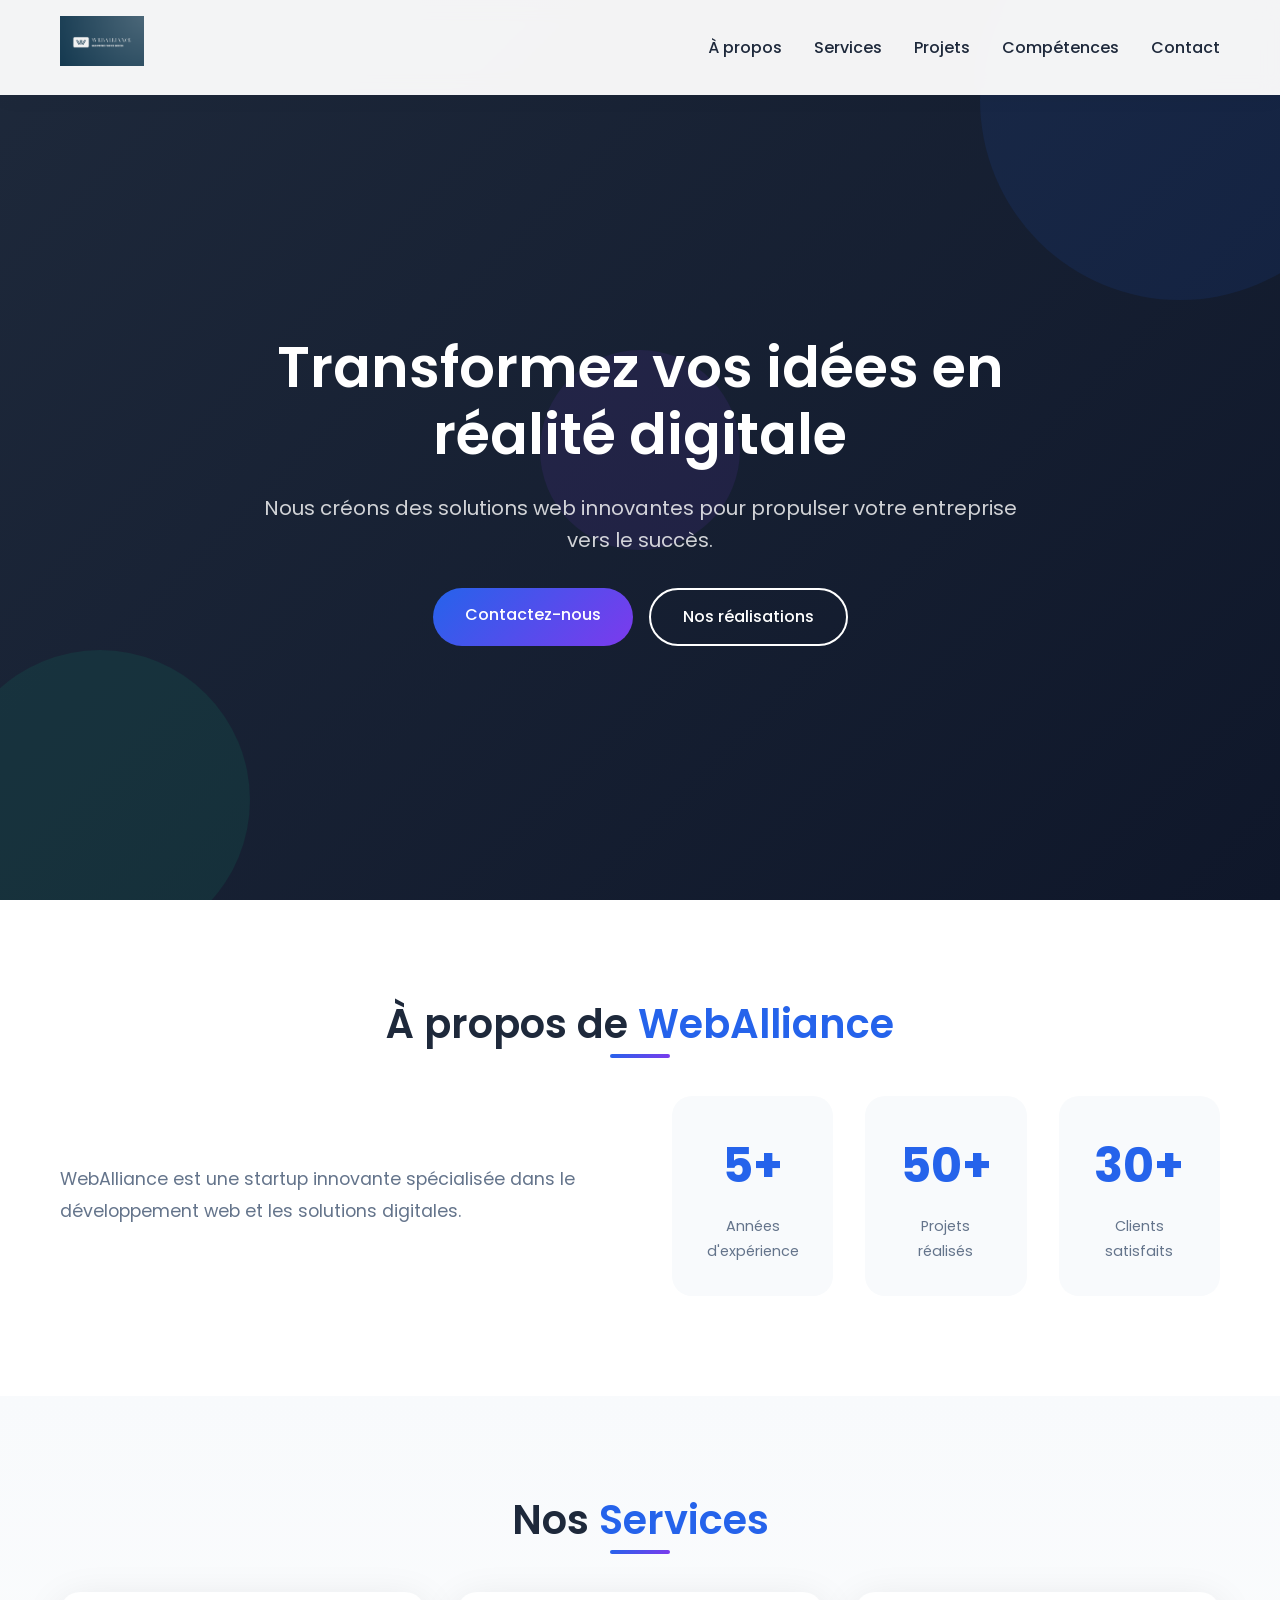
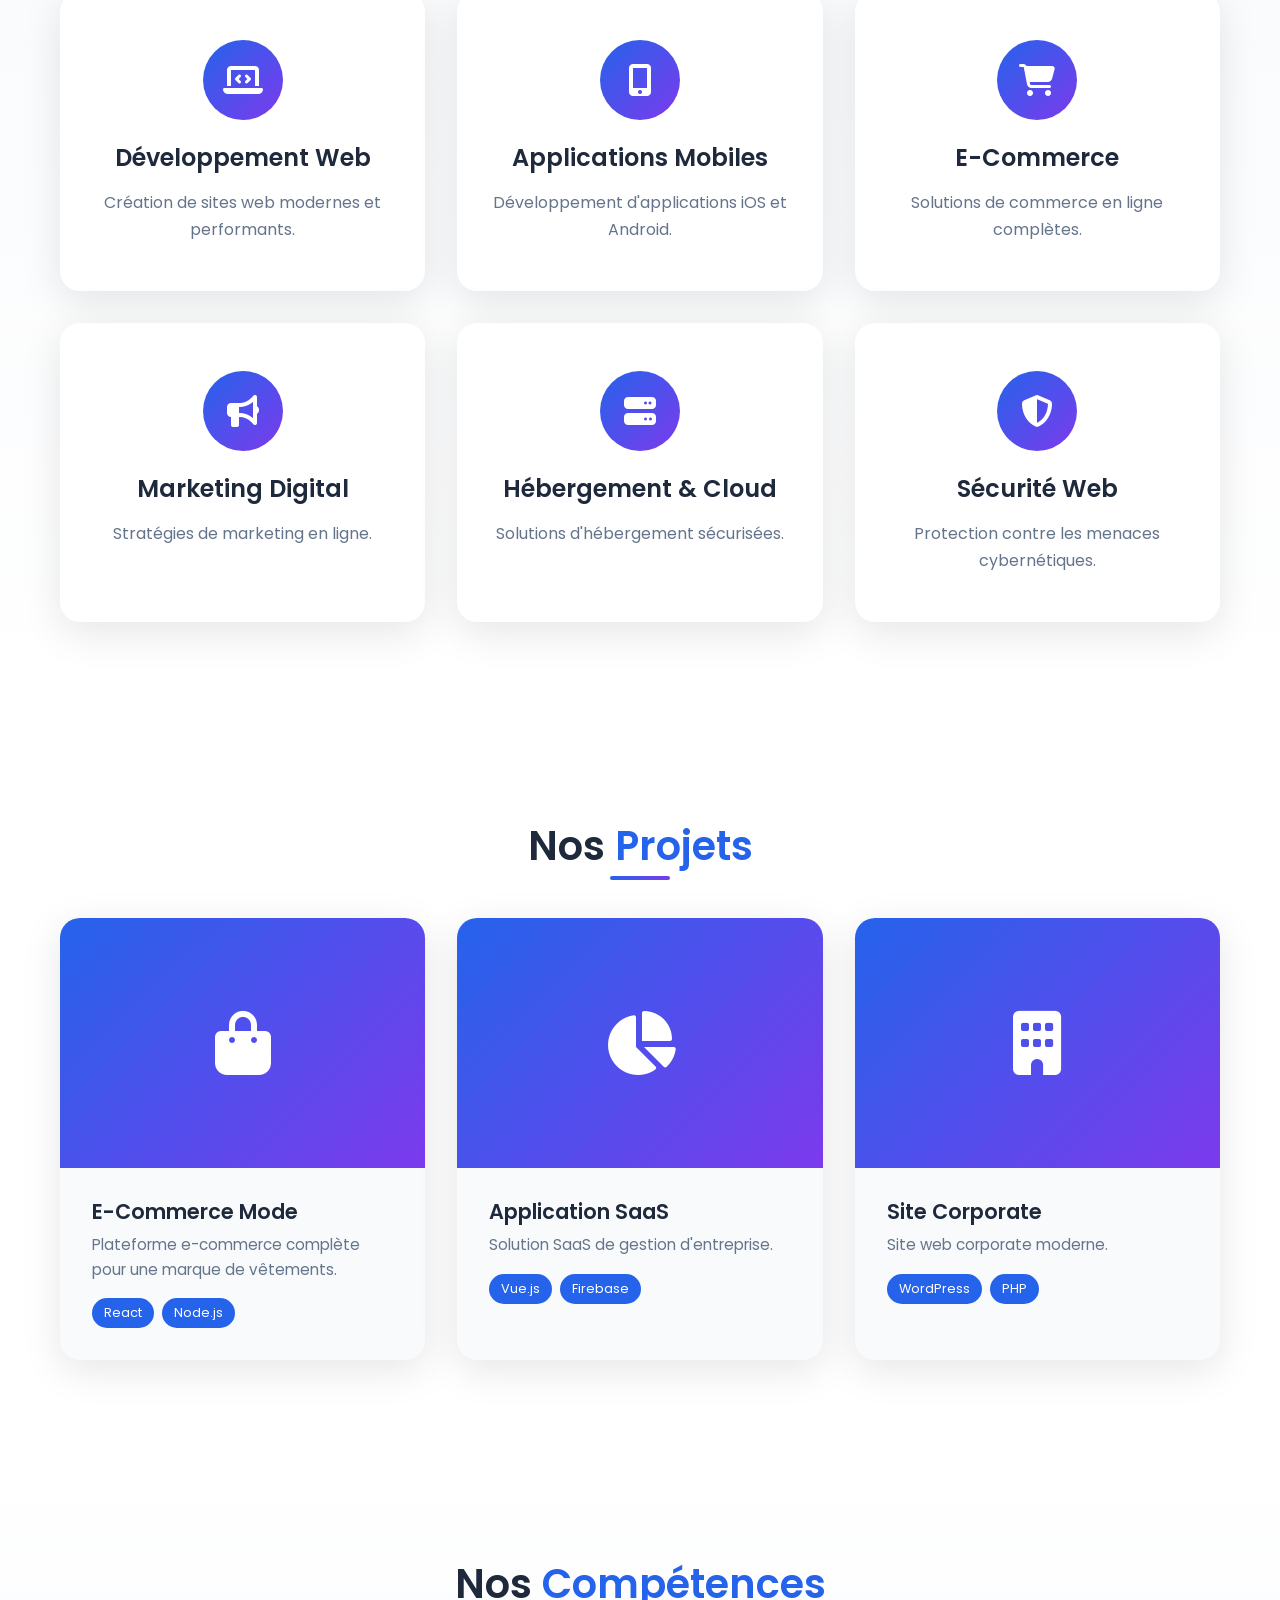
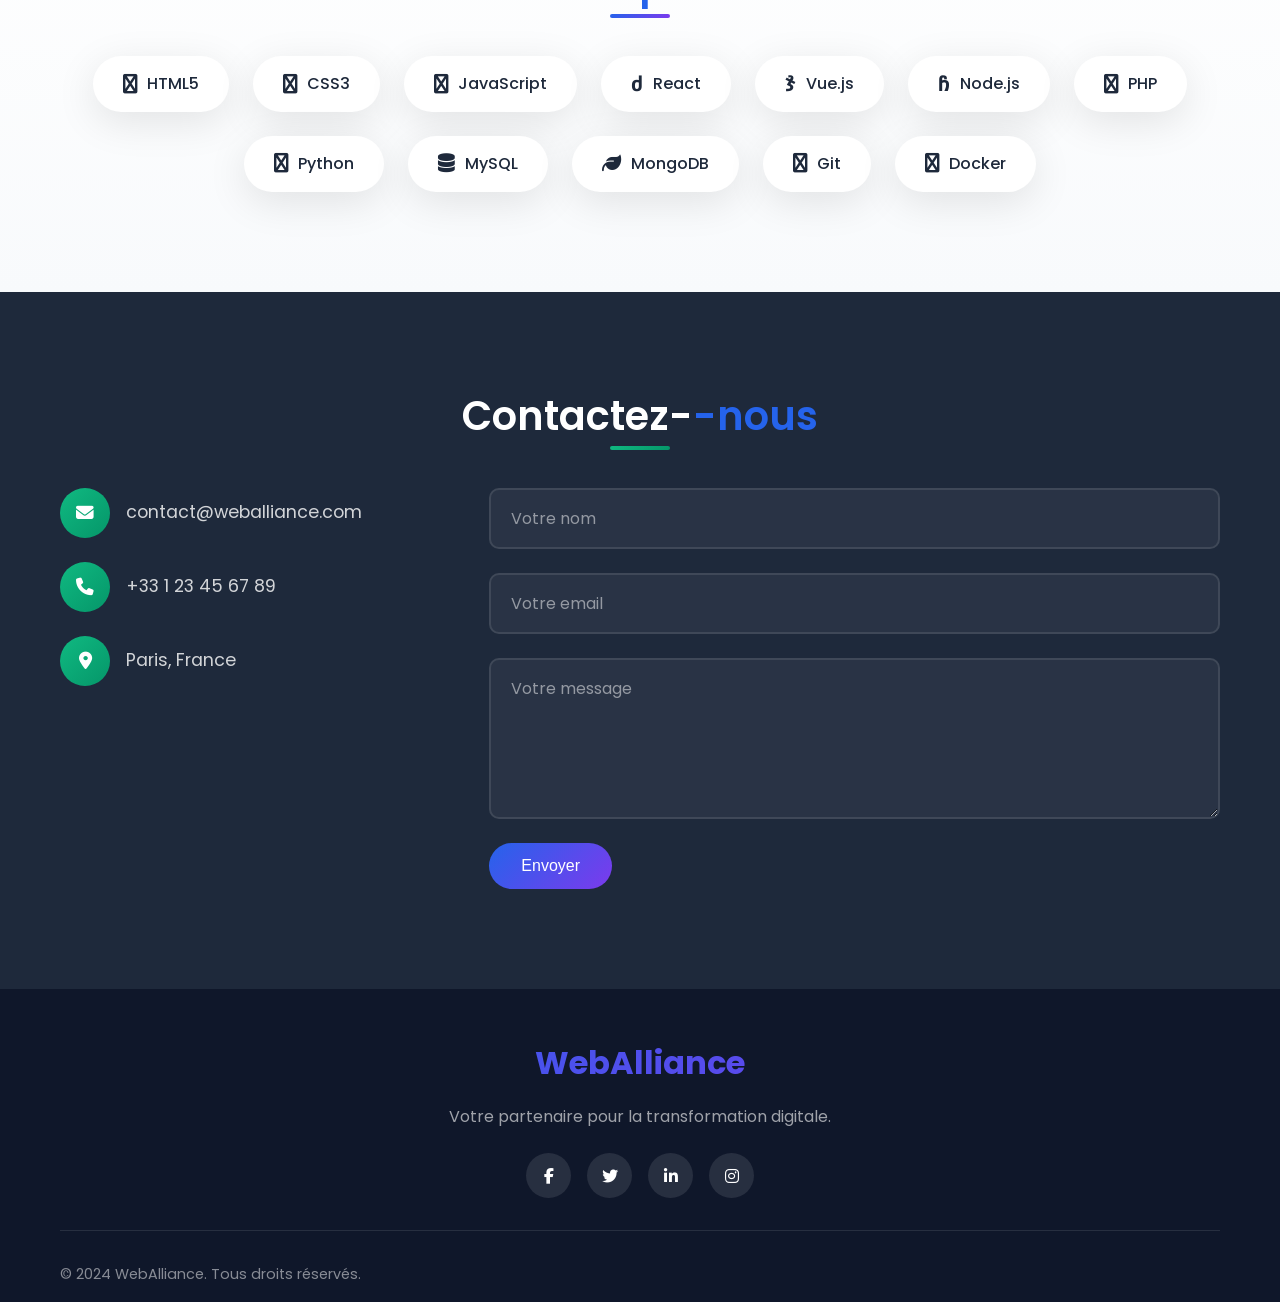
<file: index.html>
<!DOCTYPE html>
<html lang="fr">
<head>
    <meta charset="UTF-8">
    <meta name="viewport" content="width=device-width, initial-scale=1.0">
<title>WebAlliance - Solutions Digitales Innovantes</title>
    <link rel="icon" href="logo.png" type="image/png">
    <link rel="stylesheet" href="style.css">
    <link rel="stylesheet" href="https://cdnjs.cloudflare.com/ajax/libs/font-awesome/6.4.0/css/all.min.css">
    <link href="https://fonts.googleapis.com/css2?family=Poppins:wght@300;400;500;600;700&display=swap" rel="stylesheet">
</head>
<body>
    <nav class="navbar">
        <div class="container">

<a href="#" class="logo">
                <img src="logo.png" alt="WebAlliance" style="height: 50px; width: auto;">
            </a>

            <ul class="nav-links">
                <li><a href="#about">À propos</a></li>
                <li><a href="#services">Services</a></li>
                <li><a href="#projects">Projets</a></li>
                <li><a href="#skills">Compétences</a></li>
                <li><a href="#contact">Contact</a></li>
            </ul>
            <div class="hamburger">
                <span></span>
                <span></span>
                <span></span>
            </div>
        </div>
    </nav>

    <section id="home" class="hero">
        <div class="hero-content">
            <h1 data-field="heroTitle">Transformez vos idées en réalité digitale</h1>
            <p data-field="heroSubtitle">Nous créons des solutions web innovantes pour propulser votre entreprise vers le succès.</p>
            <div class="hero-buttons">
                <a href="#contact" class="btn btn-primary">Contactez-nous</a>
                <a href="#projects" class="btn btn-secondary">Nos réalisations</a>
            </div>
        </div>
        <div class="hero-background">
            <div class="hero-shape"></div>
            <div class="hero-shape"></div>
            <div class="hero-shape"></div>
        </div>
    </section>

    <section id="about" class="about">
        <div class="container">
            <h2 class="section-title">À propos de <span data-field="aboutTitle">WebAlliance</span></h2>
            <div class="about-content">
                <div class="about-text" data-field="aboutText">
                    <p>WebAlliance est une startup innovante spécialisée dans le développement web et les solutions digitales.</p>
                </div>
                <div class="about-stats">
                    <div class="stat-item">
                        <span class="stat-number" data-field="stat1Number">5+</span>
                        <span class="stat-label" data-field="stat1Label">Années d'expérience</span>
                    </div>
                    <div class="stat-item">
                        <span class="stat-number" data-field="stat2Number">50+</span>
                        <span class="stat-label" data-field="stat2Label">Projets réalisés</span>
                    </div>
                    <div class="stat-item">
                        <span class="stat-number" data-field="stat3Number">30+</span>
                        <span class="stat-label" data-field="stat3Label">Clients satisfaits</span>
                    </div>
                </div>
            </div>
        </div>
    </section>

    <section id="services" class="services">
        <div class="container">
            <h2 class="section-title">Nos <span>Services</span></h2>
            <div class="services-grid" id="servicesGrid"></div>
        </div>
    </section>

    <section id="projects" class="projects">
        <div class="container">
            <h2 class="section-title">Nos <span>Projets</span></h2>
            <div class="projects-grid" id="projectsGrid"></div>
        </div>
    </section>

    <section id="skills" class="skills">
        <div class="container">
            <h2 class="section-title">Nos <span>Compétences</span></h2>
            <div class="skills-container" id="skillsContainer"></div>
        </div>
    </section>

    <section id="contact" class="contact">
        <div class="container">
            <h2 class="section-title">Contactez-<span>-nous</span></h2>
            <div class="contact-content">
                <div class="contact-info" data-field="contactInfo"></div>
                <form class="contact-form" id="contactForm">
                    <input type="text" name="name" placeholder="Votre nom" required>
                    <input type="email" name="email" placeholder="Votre email" required>
                    <textarea name="message" placeholder="Votre message" rows="5" required></textarea>
                    <button type="submit" class="btn btn-primary">Envoyer</button>
                </form>
            </div>
        </div>
    </section>

    <footer class="footer">
        <div class="container">
            <div class="footer-content">
                <div class="footer-logo" data-field="footerLogo">WebAlliance</div>
                <p data-field="footerText">Votre partenaire pour la transformation digitale.</p>
                <div class="social-links">
                    <a href="#"><i class="fab fa-facebook-f"></i></a>
                    <a href="#"><i class="fab fa-twitter"></i></a>
                    <a href="#"><i class="fab fa-linkedin-in"></i></a>
                    <a href="#"><i class="fab fa-instagram"></i></a>
                </div>
            </div>
            <div class="footer-bottom">
                <p>&copy; 2024 <span data-field="footerCopyright">WebAlliance</span>. Tous droits réservés.</p>
            </div>
        </div>
    </footer>

    <script src="app.js"></script>
</body>
</html>
</file>
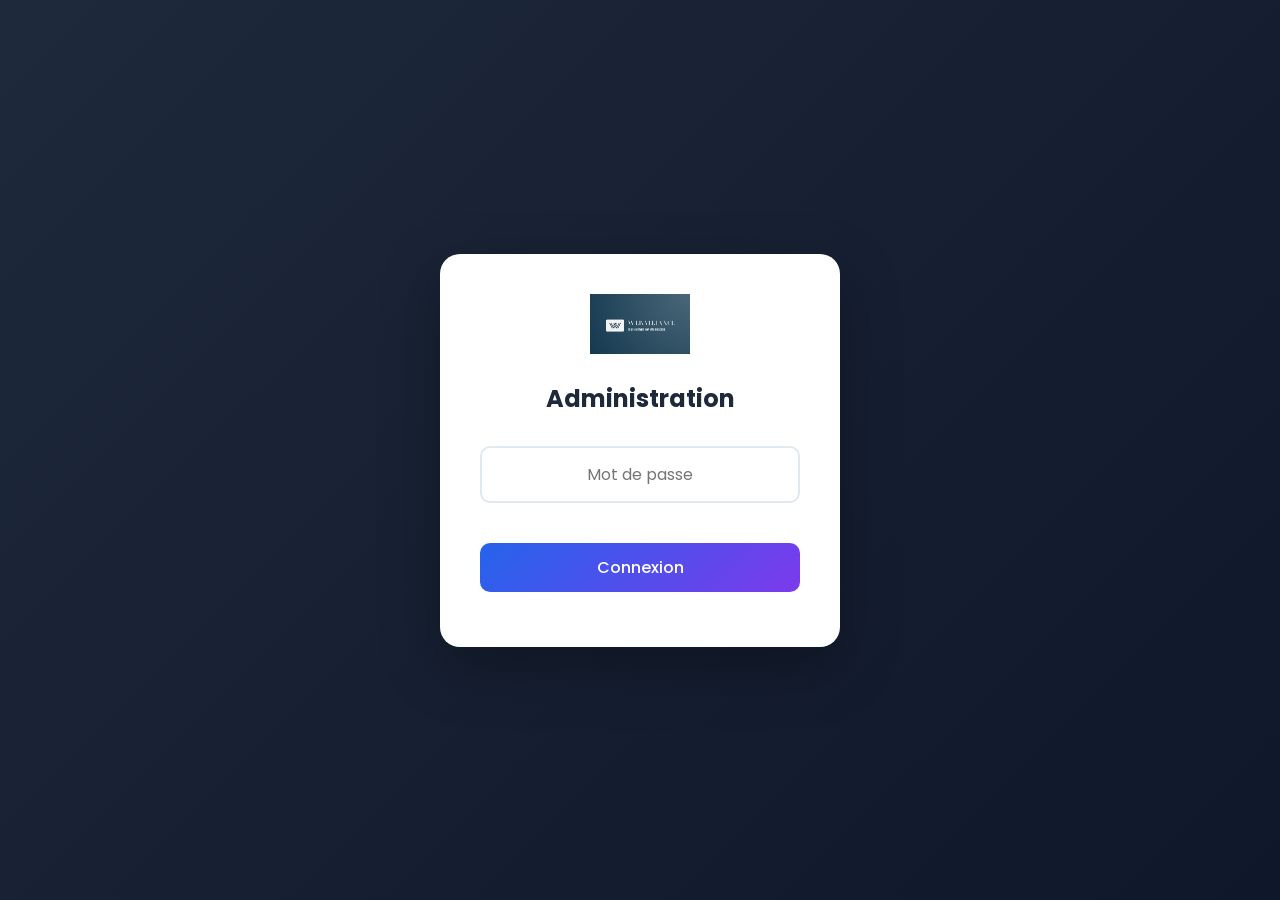
<file: admin.html>
<!DOCTYPE html>
<html lang="fr">
<head>
    <meta charset="UTF-8">
    <meta name="viewport" content="width=device-width, initial-scale=1.0">
<title>Admin - WebAlliance Portfolio</title>
    <link rel="icon" href="logo.png" type="image/png">
    <link rel="stylesheet" href="admin.css">
    <link rel="stylesheet" href="https://cdnjs.cloudflare.com/ajax/libs/font-awesome/6.4.0/css/all.min.css">
    <link href="https://fonts.googleapis.com/css2?family=Poppins:wght@300;400;500;600;700&display=swap" rel="stylesheet">
</head>
<body>
    <div class="login-container" id="loginScreen">
        <div class="login-box">
<div class="login-logo">
                <img src="logo.png" alt="Logo" style="height: 60px;">
            </div>

            <h2>Administration</h2>
            <form id="loginForm">
                <div class="form-group">
                    <input type="password" id="adminPassword" placeholder="Mot de passe" required>
                </div>
                <button type="submit" class="btn btn-primary">Connexion</button>
            </form>
            <p id="loginError" class="error-message"></p>
        </div>
    </div>

    <div class="admin-container" id="adminPanel" style="display: none;">
        <aside class="sidebar">
<div class="sidebar-header">
                <h2>WebAlliance Admin</h2>
            </div>

            <nav class="sidebar-nav">
                <a href="#" class="nav-item active" data-section="general">
                    <i class="fas fa-home"></i> <span>Général</span>
                </a>
                <a href="#" class="nav-item" data-section="about">
                    <i class="fas fa-user"></i> <span>À propos</span>
                </a>
                <a href="#" class="nav-item" data-section="services">
                    <i class="fas fa-cube"></i> <span>Services</span>
                </a>
                <a href="#" class="nav-item" data-section="projects">
                    <i class="fas fa-folder"></i> <span>Projets</span>
                </a>
                <a href="#" class="nav-item" data-section="skills">
                    <i class="fas fa-code"></i> <span>Compétences</span>
                </a>
                <a href="#" class="nav-item" data-section="contact">
                    <i class="fas fa-envelope"></i> <span>Contact</span>
                </a>
                <a href="#" class="nav-item" data-section="footer">
                    <i class="fas fa-shoe-prints"></i> <span>Footer</span>
                </a>
                <a href="#" class="nav-item" data-section="analytics">
                    <i class="fas fa-chart-line"></i> <span>Analytics</span>
                </a>
                <a href="index.html" class="nav-item">
                    <i class="fas fa-external-link-alt"></i> <span>Voir le site</span>
                </a>
                <a href="#" class="nav-item" onclick="logout(); return false;">
                    <i class="fas fa-sign-out-alt"></i> <span>Déconnexion</span>
                </a>
            </nav>
        </aside>

        <main class="main-content">
            <section id="general" class="admin-section active">
                <h1>Paramètres Généraux</h1>
                <form id="generalForm">
                    <div class="form-group">
                        <label>Nom du Portfolio</label>
                        <input type="text" name="logo" placeholder="WebAlliance">
                    </div>
                    <div class="form-group">
                        <label>Titre Hero</label>
                        <input type="text" name="heroTitle" placeholder="Transformez vos idées...">
                    </div>
                    <div class="form-group">
                        <label>Sous-titre Hero</label>
                        <textarea name="heroSubtitle" rows="2" placeholder="Votre texte..."></textarea>
                    </div>
                    <button type="submit" class="btn btn-primary">Sauvegarder</button>
                </form>
            </section>

            <section id="about" class="admin-section">
                <h1>Section À propos</h1>
                <form id="aboutForm">
                    <div class="form-group">
                        <label>Titre</label>
                        <input type="text" name="aboutTitle" placeholder="WebAlliance">
                    </div>
                    <div class="form-group">
                        <label>Description</label>
                        <textarea name="aboutText" rows="4" placeholder="Description..."></textarea>
                    </div>
                    <div class="form-row">
                        <div class="form-group">
                            <label>Statistique 1 - Chiffre</label>
                            <input type="text" name="stat1Number" placeholder="5+">
                        </div>
                        <div class="form-group">
                            <label>Statistique 1 - Label</label>
                            <input type="text" name="stat1Label" placeholder="Années d'expérience">
                        </div>
                    </div>
                    <div class="form-row">
                        <div class="form-group">
                            <label>Statistique 2 - Chiffre</label>
                            <input type="text" name="stat2Number" placeholder="50+">
                        </div>
                        <div class="form-group">
                            <label>Statistique 2 - Label</label>
                            <input type="text" name="stat2Label" placeholder="Projets réalisés">
                        </div>
                    </div>
                    <div class="form-row">
                        <div class="form-group">
                            <label>Statistique 3 - Chiffre</label>
                            <input type="text" name="stat3Number" placeholder="30+">
                        </div>
                        <div class="form-group">
                            <label>Statistique 3 - Label</label>
                            <input type="text" name="stat3Label" placeholder="Clients satisfaits">
                        </div>
                    </div>
                    <button type="submit" class="btn btn-primary">Sauvegarder</button>
                </form>
            </section>

            <section id="services" class="admin-section">
                <h1>Gestion des Services</h1>
                <div id="servicesList" class="items-list"></div>
                <button class="btn btn-secondary" id="addService">
                    <i class="fas fa-plus"></i> Ajouter un service
                </button>
            </section>

            <section id="projects" class="admin-section">
                <h1>Gestion des Projets</h1>
                <div id="projectsList" class="items-list"></div>
                <button class="btn btn-secondary" id="addProject">
                    <i class="fas fa-plus"></i> Ajouter un projet
                </button>
            </section>

            <section id="skills" class="admin-section">
                <h1>Gestion des Compétences</h1>
                <div id="skillsList" class="items-list"></div>
                <button class="btn btn-secondary" id="addSkill">
                    <i class="fas fa-plus"></i> Ajouter une compétence
                </button>
            </section>

            <section id="contact" class="admin-section">
                <h1>Informations de Contact</h1>
                <form id="contactForm">
                    <div class="form-group">
                        <label>Email</label>
                        <input type="email" name="contactEmail" placeholder="contact@weballiance.com">
                    </div>
                    <div class="form-group">
                        <label>Téléphone</label>
                        <input type="text" name="contactPhone" placeholder="+33 1 23 45 67 89">
                    </div>
                    <div class="form-group">
                        <label>Adresse</label>
                        <input type="text" name="contactAddress" placeholder="Paris, France">
                    </div>
                    <button type="submit" class="btn btn-primary">Sauvegarder</button>
                </form>
            </section>

            <section id="footer" class="admin-section">
                <h1>Pied de page</h1>
                <form id="footerForm">
                    <div class="form-group">
                        <label>Logo Footer</label>
                        <input type="text" name="footerLogo" placeholder="WebAlliance">
                    </div>
                    <div class="form-group">
                        <label>Texte Footer</label>
                        <input type="text" name="footerText" placeholder="Votre partenaire...">
                    </div>
                    <div class="form-group">
                        <label>Copyright</label>
                        <input type="text" name="footerCopyright" placeholder="WebAlliance">
                    </div>
                    <button type="submit" class="btn btn-primary">Sauvegarder</button>
                </form>
            </section>

            <section id="analytics" class="admin-section">
                <h1>Statistiques du Site</h1>
                <div class="analytics-overview">
                    <div class="analytics-card">
                        <div class="analytics-icon">
                            <i class="fas fa-users"></i>
                        </div>
                        <div class="analytics-info">
                            <h3 id="totalVisitors">0</h3>
                            <p>Visiteurs uniques</p>
                        </div>
                    </div>
                    <div class="analytics-card">
                        <div class="analytics-icon">
                            <i class="fas fa-envelope-open-text"></i>
                        </div>
                        <div class="analytics-info">
                            <h3 id="totalLeads">0</h3>
                            <p>Leads (messages)</p>
                        </div>
                    </div>
                </div>
                
                <h2 style="margin-top: 30px; margin-bottom: 20px;">Visites récentes</h2>
                <div id="visitsList" class="analytics-table"></div>
                
                <h2 style="margin-top: 30px; margin-bottom: 20px;">Messages reçus</h2>
                <div id="messagesList" class="analytics-table"></div>
            </section>
        </main>
    </div>

    <div class="modal" id="itemModal">
        <div class="modal-content">
            <div class="modal-header">
                <h2 id="modalTitle">Ajouter un élément</h2>
                <button class="modal-close" onclick="closeModal()">
                    <i class="fas fa-times"></i>
                </button>
            </div>
            <form id="modalForm">
                <div id="modalFields"></div>
                <div class="modal-actions">
                    <button type="button" class="btn btn-secondary" onclick="closeModal()">Annuler</button>
                    <button type="submit" class="btn btn-primary">Enregistrer</button>
                </div>
            </form>
        </div>
    </div>

    <script src="admin.js"></script>
</body>
</html>
</file>
<file: style.css>
/* ========================================
   WebAlliance Portfolio - Style CSS
   ======================================== */

:root {
    --primary-color: #2563eb;
    --primary-dark: #1d4ed8;
    --secondary-color: #10b981;
    --dark-color: #1e293b;
    --light-color: #f8fafc;
    --gray-color: #64748b;
    --white: #ffffff;
    --gradient-primary: linear-gradient(135deg, #2563eb 0%, #7c3aed 100%);
    --gradient-secondary: linear-gradient(135deg, #10b981 0%, #059669 100%);
    --shadow: 0 10px 40px rgba(0, 0, 0, 0.1);
    --shadow-hover: 0 20px 60px rgba(0, 0, 0, 0.15);
    --transition: all 0.3s ease;
}

* {
    margin: 0;
    padding: 0;
    box-sizing: border-box;
}

html {
    scroll-behavior: smooth;
}

body {
    font-family: 'Poppins', sans-serif;
    line-height: 1.6;
    color: var(--dark-color);
    background-color: var(--light-color);
    overflow-x: hidden;
}

.container {
    max-width: 1200px;
    margin: 0 auto;
    padding: 0 20px;
}

a {
    text-decoration: none;
    color: inherit;
}

ul {
    list-style: none;
}

img {
    max-width: 100%;
    height: auto;
}

h1, h2, h3, h4, h5, h6 {
    font-weight: 600;
    line-height: 1.2;
}

.section-title {
    font-size: 2.5rem;
    text-align: center;
    margin-bottom: 3rem;
    position: relative;
}

.section-title span {
    color: var(--primary-color);
}

.section-title::after {
    content: '';
    position: absolute;
    bottom: -10px;
    left: 50%;
    transform: translateX(-50%);
    width: 60px;
    height: 4px;
    background: var(--gradient-primary);
    border-radius: 2px;
}

.btn {
    display: inline-block;
    padding: 14px 32px;
    border-radius: 50px;
    font-weight: 500;
    font-size: 1rem;
    cursor: pointer;
    transition: var(--transition);
    border: none;
}

.btn-primary {
    background: var(--gradient-primary);
    color: var(--white);
}

.btn-primary:hover {
    transform: translateY(-3px);
    box-shadow: 0 10px 30px rgba(37, 99, 235, 0.4);
}

.btn-secondary {
    background: transparent;
    color: var(--white);
    border: 2px solid var(--white);
}

.btn-secondary:hover {
    background: var(--white);
    color: var(--primary-color);
    transform: translateY(-3px);
}

/* Navigation */
.navbar {
    position: fixed;
    top: 0;
    left: 0;
    width: 100%;
    background: rgba(255, 255, 255, 0.95);
    backdrop-filter: blur(10px);
    z-index: 1000;
    box-shadow: 0 2px 20px rgba(0, 0, 0, 0.05);
    padding: 1rem 0;
}

.navbar .container {
    display: flex;
    justify-content: space-between;
    align-items: center;
}

.logo {
    font-size: 1.8rem;
    font-weight: 700;
    background: var(--gradient-primary);
    -webkit-background-clip: text;
    -webkit-text-fill-color: transparent;
    background-clip: text;
}

.nav-links {
    display: flex;
    gap: 2rem;
}

.nav-links a {
    font-weight: 500;
    position: relative;
    transition: var(--transition);
}

.nav-links a::after {
    content: '';
    position: absolute;
    bottom: -5px;
    left: 0;
    width: 0;
    height: 2px;
    background: var(--gradient-primary);
    transition: var(--transition);
}

.nav-links a:hover::after {
    width: 100%;
}

.nav-links a:hover {
    color: var(--primary-color);
}

.hamburger {
    display: none;
    cursor: pointer;
    flex-direction: column;
    gap: 5px;
}

.hamburger span {
    width: 25px;
    height: 3px;
    background: var(--dark-color);
    border-radius: 3px;
    transition: var(--transition);
}

/* Hero Section */
.hero {
    min-height: 100vh;
    display: flex;
    align-items: center;
    justify-content: center;
    position: relative;
    background: linear-gradient(135deg, #1e293b 0%, #0f172a 100%);
    overflow: hidden;
    padding-top: 80px;
}

.hero-content {
    text-align: center;
    z-index: 10;
    max-width: 800px;
    padding: 0 20px;
}

.hero h1 {
    font-size: 3.5rem;
    color: var(--white);
    margin-bottom: 1.5rem;
    animation: fadeInUp 1s ease;
}

.hero p {
    font-size: 1.25rem;
    color: rgba(255, 255, 255, 0.8);
    margin-bottom: 2rem;
    animation: fadeInUp 1s ease 0.2s backwards;
}

.hero-buttons {
    display: flex;
    gap: 1rem;
    justify-content: center;
    animation: fadeInUp 1s ease 0.4s backwards;
}

.hero-background {
    position: absolute;
    top: 0;
    left: 0;
    width: 100%;
    height: 100%;
    overflow: hidden;
}

.hero-shape {
    position: absolute;
    border-radius: 50%;
    opacity: 0.1;
}

.hero-shape:nth-child(1) {
    width: 400px;
    height: 400px;
    background: var(--primary-color);
    top: -100px;
    right: -100px;
    animation: float 8s ease-in-out infinite;
}

.hero-shape:nth-child(2) {
    width: 300px;
    height: 300px;
    background: var(--secondary-color);
    bottom: -50px;
    left: -50px;
    animation: float 6s ease-in-out infinite reverse;
}

.hero-shape:nth-child(3) {
    width: 200px;
    height: 200px;
    background: #7c3aed;
    top: 50%;
    left: 50%;
    transform: translate(-50%, -50%);
    animation: pulse 4s ease-in-out infinite;
}

/* About Section */
.about {
    padding: 100px 0;
    background: var(--white);
}

.about-content {
    display: grid;
    grid-template-columns: 1fr 1fr;
    gap: 4rem;
    align-items: center;
}

.about-text p {
    font-size: 1.1rem;
    color: var(--gray-color);
    line-height: 1.8;
}

.about-stats {
    display: grid;
    grid-template-columns: repeat(3, 1fr);
    gap: 2rem;
}

.stat-item {
    text-align: center;
    padding: 2rem;
    background: var(--light-color);
    border-radius: 20px;
    transition: var(--transition);
}

.stat-item:hover {
    transform: translateY(-10px);
    box-shadow: var(--shadow);
}

.stat-number {
    display: block;
    font-size: 3rem;
    font-weight: 700;
    color: var(--primary-color);
    margin-bottom: 0.5rem;
}

.stat-label {
    font-size: 0.9rem;
    color: var(--gray-color);
}

/* Services Section */
.services {
    padding: 100px 0;
    background: linear-gradient(180deg, var(--light-color) 0%, var(--white) 100%);
}

.services-grid {
    display: grid;
    grid-template-columns: repeat(auto-fit, minmax(300px, 1fr));
    gap: 2rem;
}

.service-card {
    background: var(--white);
    padding: 3rem 2rem;
    border-radius: 20px;
    box-shadow: var(--shadow);
    transition: var(--transition);
    text-align: center;
    position: relative;
    overflow: hidden;
}

.service-card::before {
    content: '';
    position: absolute;
    top: 0;
    left: 0;
    width: 100%;
    height: 4px;
    background: var(--gradient-primary);
    transform: scaleX(0);
    transition: var(--transition);
}

.service-card:hover {
    transform: translateY(-10px);
    box-shadow: var(--shadow-hover);
}

.service-card:hover::before {
    transform: scaleX(1);
}

.service-icon {
    width: 80px;
    height: 80px;
    margin: 0 auto 1.5rem;
    display: flex;
    align-items: center;
    justify-content: center;
    background: var(--gradient-primary);
    border-radius: 50%;
    font-size: 2rem;
    color: var(--white);
}

.service-card h3 {
    font-size: 1.5rem;
    margin-bottom: 1rem;
    color: var(--dark-color);
}

.service-card p {
    color: var(--gray-color);
    line-height: 1.7;
}

/* Projects Section */
.projects {
    padding: 100px 0;
    background: var(--white);
}

.projects-grid {
    display: grid;
    grid-template-columns: repeat(auto-fit, minmax(350px, 1fr));
    gap: 2rem;
}

.project-card {
    border-radius: 20px;
    overflow: hidden;
    box-shadow: var(--shadow);
    transition: var(--transition);
    background: var(--light-color);
}

.project-card:hover {
    transform: translateY(-10px);
    box-shadow: var(--shadow-hover);
}

.project-image {
    width: 100%;
    height: 250px;
    background: var(--gradient-primary);
    display: flex;
    align-items: center;
    justify-content: center;
    font-size: 4rem;
    color: var(--white);
}

.project-info {
    padding: 2rem;
}

.project-info h3 {
    font-size: 1.3rem;
    margin-bottom: 0.5rem;
}

.project-info p {
    color: var(--gray-color);
    font-size: 0.95rem;
    margin-bottom: 1rem;
}

.project-tags {
    display: flex;
    flex-wrap: wrap;
    gap: 0.5rem;
}

.project-tag {
    padding: 5px 12px;
    background: var(--primary-color);
    color: var(--white);
    border-radius: 20px;
    font-size: 0.8rem;
}

/* Skills Section */
.skills {
    padding: 100px 0;
    background: linear-gradient(180deg, var(--white) 0%, var(--light-color) 100%);
}

.skills-container {
    display: flex;
    flex-wrap: wrap;
    justify-content: center;
    gap: 1.5rem;
}

.skill-tag {
    padding: 15px 30px;
    background: var(--white);
    border-radius: 50px;
    font-weight: 500;
    box-shadow: var(--shadow);
    transition: var(--transition);
    display: flex;
    align-items: center;
    gap: 10px;
}

.skill-tag:hover {
    transform: translateY(-5px);
    box-shadow: var(--shadow-hover);
    background: var(--gradient-primary);
    color: var(--white);
}

.skill-tag i {
    font-size: 1.2rem;
}

/* Contact Section */
.contact {
    padding: 100px 0;
    background: var(--dark-color);
}

.contact .section-title {
    color: var(--white);
}

.contact .section-title::after {
    background: var(--gradient-secondary);
}

.contact-content {
    display: grid;
    grid-template-columns: 1fr 2fr;
    gap: 4rem;
}

.contact-info {
    display: flex;
    flex-direction: column;
    gap: 1.5rem;
}

.contact-item {
    display: flex;
    align-items: center;
    gap: 1rem;
    color: rgba(255, 255, 255, 0.8);
    font-size: 1.1rem;
}

.contact-item i {
    width: 50px;
    height: 50px;
    display: flex;
    align-items: center;
    justify-content: center;
    background: var(--gradient-secondary);
    border-radius: 50%;
    color: var(--white);
}

.contact-form {
    display: grid;
    gap: 1.5rem;
}

.contact-form input,
.contact-form textarea {
    padding: 16px 20px;
    border: 2px solid rgba(255, 255, 255, 0.1);
    border-radius: 10px;
    background: rgba(255, 255, 255, 0.05);
    color: var(--white);
    font-family: 'Poppins', sans-serif;
    font-size: 1rem;
    transition: var(--transition);
}

.contact-form input:focus,
.contact-form textarea:focus {
    outline: none;
    border-color: var(--primary-color);
    background: rgba(255, 255, 255, 0.1);
}

.contact-form input::placeholder,
.contact-form textarea::placeholder {
    color: rgba(255, 255, 255, 0.5);
}

.contact-form .btn {
    justify-self: start;
}

/* Footer */
.footer {
    background: #0f172a;
    padding: 3rem 0 1rem;
}

.footer-content {
    text-align: center;
    margin-bottom: 2rem;
}

.footer-logo {
    font-size: 2rem;
    font-weight: 700;
    background: var(--gradient-primary);
    -webkit-background-clip: text;
    -webkit-text-fill-color: transparent;
    background-clip: text;
    margin-bottom: 1rem;
}

.footer-content p {
    color: rgba(255, 255, 255, 0.6);
    margin-bottom: 1.5rem;
}

.social-links {
    display: flex;
    justify-content: center;
    gap: 1rem;
}

.social-links a {
    width: 45px;
    height: 45px;
    display: flex;
    align-items: center;
    justify-content: center;
    background: rgba(255, 255, 255, 0.1);
    border-radius: 50%;
    color: var(--white);
    transition: var(--transition);
}

.social-links a:hover {
    background: var(--primary-color);
    transform: translateY(-5px);
}

.footer-bottom {
    display: flex;
    justify-content: space-between;
    align-items: center;
    padding-top: 2rem;
    border-top: 1px solid rgba(255, 255, 255, 0.1);
}

.footer-bottom p {
    color: rgba(255, 255, 255, 0.5);
    font-size: 0.9rem;
}

/* Animations */
@keyframes fadeInUp {
    from {
        opacity: 0;
        transform: translateY(30px);
    }
    to {
        opacity: 1;
        transform: translateY(0);
    }
}

@keyframes float {
    0%, 100% {
        transform: translateY(0) rotate(0deg);
    }
    50% {
        transform: translateY(-30px) rotate(10deg);
    }
}

@keyframes pulse {
    0%, 100% {
        transform: translate(-50%, -50%) scale(1);
    }
    50% {
        transform: translate(-50%, -50%) scale(1.2);
    }
}

/* Responsive */
@media (max-width: 992px) {
    .hero h1 {
        font-size: 2.5rem;
    }
    
    .about-content {
        grid-template-columns: 1fr;
    }
    
    .contact-content {
        grid-template-columns: 1fr;
        gap: 2rem;
    }
}

@media (max-width: 768px) {
    .section-title {
        font-size: 2rem;
    }
    
    .nav-links {
        position: fixed;
        top: 70px;
        left: -100%;
        width: 100%;
        background: var(--white);
        flex-direction: column;
        padding: 2rem;
        gap: 1rem;
        box-shadow: var(--shadow);
        transition: var(--transition);
    }
    
    .nav-links.active {
        left: 0;
    }
    
    .hamburger {
        display: flex;
    }
    
    .hero h1 {
        font-size: 2rem;
    }
    
    .hero p {
        font-size: 1rem;
    }
    
    .hero-buttons {
        flex-direction: column;
    }
    
    .about-stats {
        grid-template-columns: 1fr;
    }
    
    .footer-bottom {
        flex-direction: column;
        gap: 1rem;
        text-align: center;
    }
}

@media (max-width: 480px) {
    .hero h1 {
        font-size: 1.75rem;
    }
    
    .services-grid,
    .projects-grid {
        grid-template-columns: 1fr;
    }
    
    .skill-tag {
        padding: 12px 20px;
    }
}
</file>
<file: admin.css>
/* ========================================
   WebAlliance Admin Panel - Style CSS
   ======================================== */

:root {
    --primary-color: #2563eb;
    --primary-dark: #1d4ed8;
    --secondary-color: #10b981;
    --danger-color: #ef4444;
    --dark-color: #1e293b;
    --light-color: #f8fafc;
    --gray-color: #64748b;
    --white: #ffffff;
    --gradient-primary: linear-gradient(135deg, #2563eb 0%, #7c3aed 100%);
    --shadow: 0 4px 20px rgba(0, 0, 0, 0.1);
    --transition: all 0.3s ease;
}

* {
    margin: 0;
    padding: 0;
    box-sizing: border-box;
}

body {
    font-family: 'Poppins', sans-serif;
    background: var(--light-color);
    color: var(--dark-color);
}

.admin-container {
    display: flex;
    min-height: 100vh;
}

.sidebar {
    width: 260px;
    background: var(--dark-color);
    color: var(--white);
    position: fixed;
    height: 100vh;
    overflow-y: auto;
}

.sidebar-header {
    padding: 20px;
    border-bottom: 1px solid rgba(255, 255, 255, 0.1);
}

.sidebar-header h2 {
    font-size: 1.3rem;
    display: flex;
    align-items: center;
    gap: 10px;
}

.sidebar-nav {
    padding: 20px 0;
}

.nav-item {
    display: flex;
    align-items: center;
    gap: 12px;
    padding: 14px 20px;
    color: rgba(255, 255, 255, 0.7);
    transition: var(--transition);
    border-left: 3px solid transparent;
}

.nav-item:hover,
.nav-item.active {
    background: rgba(255, 255, 255, 0.05);
    color: var(--white);
    border-left-color: var(--primary-color);
}

.nav-item i {
    width: 20px;
    text-align: center;
}

.main-content {
    flex: 1;
    margin-left: 260px;
    padding: 30px;
}

.admin-section {
    display: none;
    animation: fadeIn 0.3s ease;
}

.admin-section.active {
    display: block;
}

@keyframes fadeIn {
    from { opacity: 0; transform: translateY(10px); }
    to { opacity: 1; transform: translateY(0); }
}

.admin-section h1 {
    font-size: 1.8rem;
    margin-bottom: 30px;
    color: var(--dark-color);
}

.form-group {
    margin-bottom: 20px;
}

.form-group label {
    display: block;
    margin-bottom: 8px;
    font-weight: 500;
    color: var(--dark-color);
}

.form-group input,
.form-group textarea,
.form-group select {
    width: 100%;
    padding: 12px 16px;
    border: 2px solid #e2e8f0;
    border-radius: 10px;
    font-family: 'Poppins', sans-serif;
    font-size: 1rem;
    transition: var(--transition);
    background: var(--white);
}

.form-group input:focus,
.form-group textarea:focus,
.form-group select:focus {
    outline: none;
    border-color: var(--primary-color);
    box-shadow: 0 0 0 3px rgba(37, 99, 235, 0.1);
}

.form-row {
    display: grid;
    grid-template-columns: 1fr 1fr;
    gap: 20px;
}

.btn {
    display: inline-flex;
    align-items: center;
    justify-content: center;
    gap: 8px;
    padding: 12px 24px;
    border-radius: 10px;
    font-weight: 500;
    font-size: 1rem;
    cursor: pointer;
    transition: var(--transition);
    border: none;
    font-family: 'Poppins', sans-serif;
}

.btn-primary {
    background: var(--gradient-primary);
    color: var(--white);
}

.btn-primary:hover {
    transform: translateY(-2px);
    box-shadow: 0 10px 30px rgba(37, 99, 235, 0.3);
}

.btn-secondary {
    background: var(--white);
    color: var(--dark-color);
    border: 2px solid #e2e8f0;
}

.btn-secondary:hover {
    border-color: var(--primary-color);
    color: var(--primary-color);
}

.btn-danger {
    background: var(--danger-color);
    color: var(--white);
}

.items-list {
    display: grid;
    gap: 15px;
    margin-bottom: 20px;
}

.item-card {
    background: var(--white);
    padding: 20px;
    border-radius: 12px;
    box-shadow: var(--shadow);
    display: flex;
    justify-content: space-between;
    align-items: center;
    transition: var(--transition);
}

.item-card:hover {
    transform: translateX(5px);
}

.item-info {
    flex: 1;
}

.item-info h3 {
    font-size: 1.1rem;
    margin-bottom: 5px;
}

.item-info p {
    color: var(--gray-color);
    font-size: 0.9rem;
}

.item-tags {
    display: flex;
    flex-wrap: wrap;
    gap: 5px;
    margin-top: 8px;
}

.item-tag {
    padding: 4px 10px;
    background: var(--light-color);
    border-radius: 20px;
    font-size: 0.8rem;
    color: var(--gray-color);
}

.item-actions {
    display: flex;
    gap: 10px;
}

.item-actions button {
    width: 36px;
    height: 36px;
    border-radius: 8px;
    border: none;
    cursor: pointer;
    transition: var(--transition);
    display: flex;
    align-items: center;
    justify-content: center;
}

.item-actions .edit-btn {
    background: rgba(37, 99, 235, 0.1);
    color: var(--primary-color);
}

.item-actions .edit-btn:hover {
    background: var(--primary-color);
    color: var(--white);
}

.item-actions .delete-btn {
    background: rgba(239, 68, 68, 0.1);
    color: var(--danger-color);
}

.item-actions .delete-btn:hover {
    background: var(--danger-color);
    color: var(--white);
}

.modal {
    display: none;
    position: fixed;
    top: 0;
    left: 0;
    width: 100%;
    height: 100%;
    background: rgba(0, 0, 0, 0.5);
    z-index: 1000;
    align-items: center;
    justify-content: center;
    animation: fadeIn 0.3s ease;
}

.modal.active {
    display: flex;
}

.modal-content {
    background: var(--white);
    border-radius: 20px;
    width: 90%;
    max-width: 600px;
    max-height: 90vh;
    overflow-y: auto;
    animation: slideUp 0.3s ease;
}

@keyframes slideUp {
    from { opacity: 0; transform: translateY(30px); }
    to { opacity: 1; transform: translateY(0); }
}

.modal-header {
    padding: 20px 25px;
    border-bottom: 1px solid #e2e8f0;
    display: flex;
    justify-content: space-between;
    align-items: center;
}

.modal-header h2 {
    font-size: 1.3rem;
}

.modal-close {
    width: 36px;
    height: 36px;
    border-radius: 50%;
    border: none;
    background: var(--light-color);
    cursor: pointer;
    transition: var(--transition);
    display: flex;
    align-items: center;
    justify-content: center;
}

.modal-close:hover {
    background: var(--danger-color);
    color: var(--white);
}

.modal form {
    padding: 25px;
}

.modal-actions {
    display: flex;
    justify-content: flex-end;
    gap: 10px;
    margin-top: 20px;
    padding-top: 20px;
    border-top: 1px solid #e2e8f0;
}

.toast {
    position: fixed;
    bottom: 30px;
    right: 30px;
    padding: 16px 24px;
    background: var(--dark-color);
    color: var(--white);
    border-radius: 10px;
    box-shadow: var(--shadow);
    display: flex;
    align-items: center;
    gap: 10px;
    transform: translateX(150%);
    transition: var(--transition);
    z-index: 1001;
}

.toast.show {
    transform: translateX(0);
}

.toast.success {
    background: var(--secondary-color);
}

.toast.error {
    background: var(--danger-color);
}

.login-container {
    min-height: 100vh;
    display: flex;
    align-items: center;
    justify-content: center;
    background: linear-gradient(135deg, var(--dark-color) 0%, #0f172a 100%);
}

.login-box {
    background: var(--white);
    padding: 40px;
    border-radius: 20px;
    box-shadow: 0 20px 60px rgba(0, 0, 0, 0.3);
    text-align: center;
    width: 90%;
    max-width: 400px;
}

.login-logo {
    margin-bottom: 20px;
}

.login-box h2 {
    margin-bottom: 30px;
    color: var(--dark-color);
}

.login-box .form-group input {
    width: 100%;
    padding: 14px 16px;
    border: 2px solid #e2e8f0;
    border-radius: 10px;
    font-family: 'Poppins', sans-serif;
    font-size: 1rem;
    transition: var(--transition);
    text-align: center;
}

.login-box .form-group input:focus {
    outline: none;
    border-color: var(--primary-color);
}

.login-box .btn {
    width: 100%;
    margin-top: 20px;
}

.error-message {
    color: var(--danger-color);
    margin-top: 15px;
    font-size: 0.9rem;
}

.analytics-overview {
    display: grid;
    grid-template-columns: repeat(auto-fit, minmax(200px, 1fr));
    gap: 20px;
    margin-bottom: 30px;
}

.analytics-card {
    background: var(--white);
    padding: 25px;
    border-radius: 15px;
    box-shadow: var(--shadow);
    display: flex;
    align-items: center;
    gap: 20px;
}

.analytics-icon {
    width: 60px;
    height: 60px;
    background: var(--gradient-primary);
    border-radius: 50%;
    display: flex;
    align-items: center;
    justify-content: center;
    font-size: 1.5rem;
    color: var(--white);
}

.analytics-info h3 {
    font-size: 2rem;
    color: var(--dark-color);
    margin-bottom: 5px;
}

.analytics-info p {
    color: var(--gray-color);
    font-size: 0.9rem;
}

.analytics-table {
    background: var(--white);
    border-radius: 15px;
    box-shadow: var(--shadow);
    overflow: hidden;
}

.analytics-table table {
    width: 100%;
    border-collapse: collapse;
}

.analytics-table th,
.analytics-table td {
    padding: 15px 20px;
    text-align: left;
    border-bottom: 1px solid #e2e8f0;
}

.analytics-table th {
    background: var(--light-color);
    font-weight: 600;
    color: var(--dark-color);
}

.analytics-table td {
    color: var(--gray-color);
}

.analytics-empty {
    padding: 40px;
    text-align: center;
    color: var(--gray-color);
}

@media (max-width: 992px) {
    .sidebar {
        width: 80px;
    }
    
    .sidebar-header h2 span,
    .nav-item span {
        display: none;
    }
    
    .nav-item {
        justify-content: center;
    }
    
    .main-content {
        margin-left: 80px;
    }
}

@media (max-width: 768px) {
    .form-row {
        grid-template-columns: 1fr;
    }
    
    .item-card {
        flex-direction: column;
        align-items: flex-start;
        gap: 15px;
    }
    
    .item-actions {
        width: 100%;
        justify-content: flex-end;
    }
}
</file>
